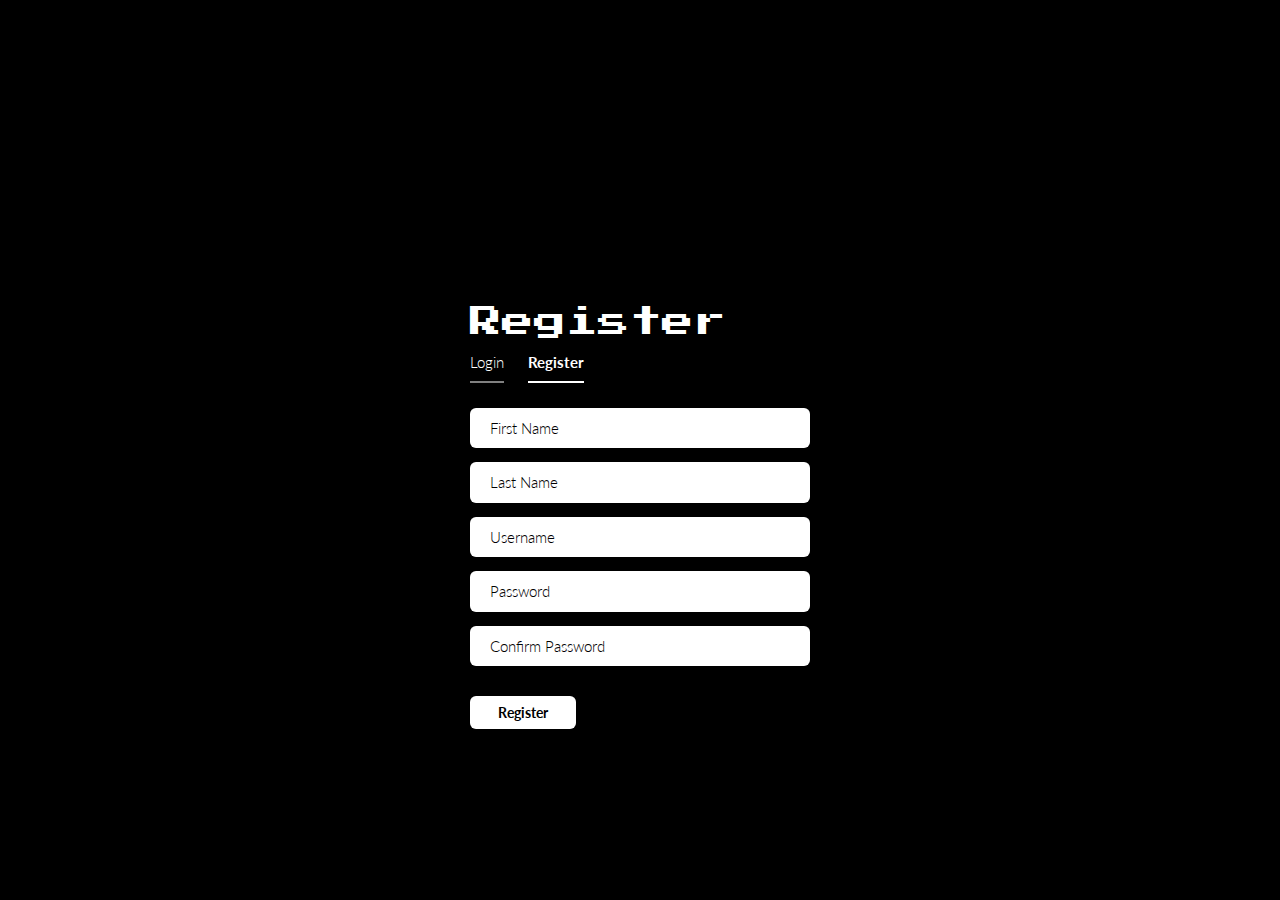
<file: register.html>
<!DOCTYPE html>
<html lang="en">

<head>
    <meta charset="UTF-8">
    <meta name="viewport" content="width=device-width, initial-scale=1.0">
    <title>CSCI 355 Project Registration</title>
    <link rel="stylesheet" type="text/css" href="css/bootstrap.min.css">
    <link rel="stylesheet" type="text/css" href="css/fontawesome-all.min.css">
    <link rel="stylesheet" type="text/css" href="css/iofrm-style.css">
    <link rel="stylesheet" type="text/css" href="css/iofrm-theme2.css">
    <link href="https://fonts.googleapis.com/css2?family=Press+Start+2P&display=swap" rel="stylesheet">
    <script src="//ajax.googleapis.com/ajax/libs/jquery/1.11.0/jquery.min.js"></script>

<!--This is the javascript to check for password on the server-side -->
    <script>
        window.jQuery || document.write('<script src="http://mysite.com/jquery.min.js"><\/script>')
    </script>

    <script>
        function checkPasswordMatch() 
        {
        var password = $("#password").val();
        var confirmPassword = $("#confirmpassword").val();

        if (password != confirmPassword)
            $("#divCheckPasswordMatch").html("Passwords do not match!");
        else
         $("#divCheckPasswordMatch").html("Passwords match.");
        }

        jQuery(document).ready(function () 
        {
            $("#password, #confirmpassword").keyup(checkPasswordMatch);
        });
    </script>
</head>

<body>
    <div class="form-body">
        <div class="row">
            <div class="img-holder">
                <div class="bg"></div>
            </div>
            <div class="col-md-5" style="height:0px;"></div>
            <div class="col-md-5" style="height:0px;"></div>
            <div class="form-holder">
                <div class="form-content">
                    <div class="form-items">

                        <span style="font-family: 'Press Start 2P', cursive; color: white;"><h2>Register</h2></span>
                        <div class="page-links">
                            <a href="login.html">Login</a>
                            <a href="#" class="active">Register</a>
                        </div>
                
                        <form action = "registration.php" method = "POST" name = "register" >
                            <input class="form-control" type="text" name="first_name" placeholder="First Name" required>
                            <input class="form-control" type="text" name="last_name" placeholder="Last Name" required>
                            <input class="form-control" type="text" name="login" placeholder="Username" required>
                            <input class="form-control" type="password" name="password" id = "password" placeholder="Password" required>
                            <input class="form-control" type="password" name="confirmpassword" id = "confirmpassword" placeholder="Confirm Password" onChange = "checkPasswordMatch();" required >
                            <div id = "divCheckPasswordMatch" style = "color: white;" ></div>
                            <div class="form-button">
                                <button id="submit" type="submit" name = "signup" class="ibtn">Register</button>
                            </div>
                        </form>

                    </div>
                </div>
            </div>
        </div>
    </div>
</body>

</html>
</file>
<file: css/iofrm-style.css>
@import url("https://fonts.googleapis.com/css?family=Lato:100,300,400,700,900");

*,
body {
	font-family: "Lato", sans-serif;
	font-weight: 400;
	-webkit-font-smoothing: antialiased;
	text-rendering: optimizeLegibility;
	-moz-osx-font-smoothing: grayscale;
	scroll-behavior: smooth;
}

html,
body {
	height: 100%;
}

.form-body {
	background-color: #0093ff;
	height: 100%;
}

.form-body > .row {
	position: relative;
	margin-left: 0;
	margin-right: 0;
	height: 100%;
}

.img-holder {
	display: inline-block;
	position: absolute;
	top: 0;
	left: 0;
	width: 750px;
	height: 100%;
	overflow: hidden;
	background-color: #000000;
	padding: 60px;
	text-align: center;
}

.img-holder .bg {
	position: absolute;
	left: 0;
	top: 0;
	width: 100%;
	height: 100%;
}

@media (min-height: 700px) {
	.form-content {
		margin-left: 0px;
	}
}

.form-holder {
	margin-left: 550px;
	width: 100%;
}

.form-holder .form-content {
	position: relative;
	text-align: center;
	display: -webkit-box;
	display: -moz-box;
	display: -ms-flexbox;
	display: -webkit-flex;
	display: flex;
	-webkit-justify-content: center;
	justify-content: center;
	-webkit-align-items: center;
	align-items: center;
	padding: 60px;
	min-height: 100%;
}

.form-holder .form-content ::-webkit-input-placeholder {
	color: #526489;
}

.form-holder .form-content :-moz-placeholder {
	color: #526489;
}

.form-holder .form-content ::-moz-placeholder {
	color: #526489;
}

.form-holder .form-content :-ms-input-placeholder {
	color: #526489;
}

.form-control:focus {
	-webkit-box-shadow: none;
	box-shadow: none;
}

.form-control ::-webkit-input-placeholder {
	color: #526489;
}

.form-control :-moz-placeholder {
	color: #526489;
}

.form-control ::-moz-placeholder {
	color: #526489;
}

.form-control :-ms-input-placeholder {
	color: #526489;
}

.form-content {
	position: relative;
	background-color: #0093ff;
}

.form-content .form-group {
	color: #fff;
	font-size: 15px;
	font-weight: 300;
}

.form-content .form-items {
	display: inline-block;
	width: 100%;
	max-width: 340px;
	text-align: left;
	-webkit-transition: all 0.4s ease;
	transition: all 0.4s ease;
}

.form-content h3 {
	color: #fff;
	text-align: left;
	font-size: 24px;
	font-weight: 900;
	margin-bottom: 10px;
}

.form-content h3.form-title {
	margin-bottom: 30px;
}

.form-content p {
	color: #fff;
	text-align: left;
	font-size: 18px;
	font-weight: 300;
	line-height: 20px;
	margin-bottom: 30px;
}

.form-content p.form-subtitle {
	font-size: 16px;
	margin-bottom: 15px;
}

.form-content label {
	color: #fff;
	text-align: left;
	font-size: 15px;
	font-weight: 300;
	line-height: 20px;
	margin-bottom: 10px;
}

.form-content .page-links {
	margin-bottom: 34px;
}

.form-content .page-links a {
	position: relative;
	display: inline-block;
	text-decoration: none;
	color: #fff;
	font-weight: 300;
	font-size: 15px;
	margin-right: 20px;
	-webkit-transition: all 0.3s ease;
	transition: all 0.3s ease;
}

.form-content .page-links a:last-child {
	margin-right: 0;
}

.form-content .page-links a:after {
	position: absolute;
	content: "";
	width: 100%;
	height: 2px;
	left: 0;
	bottom: -10px;
	background-color: rgba(255, 255, 255, 0.5);
	-webkit-transition: all 0.3s ease;
	transition: all 0.3s ease;
}

.form-content .page-links a.active {
	font-weight: 700;
}

.form-content .page-links a.active:after {
	background-color: #fff;
}

.form-content .page-links a:hover:after,
.form-content .page-links a:focus:after {
	background-color: #fff;
}

.form-content input,
.form-content .dropdown-toggle.btn-default {
	width: 100%;
	padding: 9px 20px;
	text-align: left;
	border: 0;
	outline: 0;
	border-radius: 6px;
	background-color: #fff;
	font-size: 15px;
	font-weight: 300;
	color: #8d8d8d;
	-webkit-transition: all 0.3s ease;
	transition: all 0.3s ease;
	margin-bottom: 14px;
}

.form-content input:hover,
.form-content input:focus,
.form-content .dropdown-toggle.btn-default:hover,
.form-content .dropdown-toggle.btn-default:focus {
	border: 0;
	background-color: #ebeff8;
	color: #8d8d8d;
}

.form-content textarea {
	position: static !important;
	width: 100%;
	padding: 8px 20px;
	border-radius: 6px;
	text-align: left;
	background-color: #fff;
	border: 0;
	font-size: 15px;
	font-weight: 300;
	color: #8d8d8d;
	outline: none;
	resize: none;
	height: 120px;
	-webkit-transition: none;
	transition: none;
	margin-bottom: 14px;
}

.form-content textarea:hover,
.form-content textarea:focus {
	border: 0;
	background-color: #ebeff8;
	color: #8d8d8d;
}

.form-content .custom-file {
	margin-bottom: 14px;
}

.form-content .custom-file-label {
	position: absolute;
	padding: 9px 20px;
	text-align: left;
	border: 0;
	outline: 0;
	border-radius: 6px;
	background-color: #fff;
	font-size: 15px;
	font-weight: 300;
	color: #8d8d8d;
	outline: none !important;
	-webkit-box-shadow: none !important;
	box-shadow: none !important;
	-webkit-transition: all 0.3s ease;
	transition: all 0.3s ease;
}

.form-content .custom-file-label:after {
	content: "\f382" !important;
	font-family: Font awesome\5 Free;
	font-style: normal;
	font-weight: 600;
	padding: 0.475rem 0.75rem 0.375rem;
	color: #495057;
	background-color: transparent;
	border-left: 0;
	border-radius: 0;
	-webkit-transition: all 0.3s ease;
	transition: all 0.3s ease;
}

.form-content input[type="checkbox"],
.form-content input[type="radio"] {
	width: auto;
}

.form-content input[type="checkbox"]:not(:checked),
.form-content input[type="checkbox"]:checked,
.form-content input[type="radio"]:not(:checked),
.form-content input[type="radio"]:checked {
	position: absolute;
	left: -9999px;
}

.form-content input[type="checkbox"]:not(:checked) + label,
.form-content input[type="checkbox"]:checked + label,
.form-content input[type="radio"]:not(:checked) + label,
.form-content input[type="radio"]:checked + label {
	position: relative;
	padding-left: 23px;
	cursor: pointer;
	display: inline;
	color: #fff;
	font-size: 15px;
	font-weight: 700;
	margin-left: 0;
	-webkit-transition: all 0.3s ease;
	transition: all 0.3s ease;
	-webkit-touch-callout: none;
	-webkit-user-select: none;
	-khtml-user-select: none;
	-moz-user-select: none;
	-ms-user-select: none;
	user-select: none;
}

.form-content input[type="checkbox"]:checked + label,
.form-content input[type="radio"]:checked + label {
	color: #fff;
}

.form-content input[type="checkbox"]:checked + label:before,
.form-content input[type="radio"]:checked + label:before {
	content: "";
	position: absolute;
	left: 0;
	top: 2px;
	width: 15px;
	height: 15px;
	background: #fff;
	border-radius: 50px;
	border: 0px solid #fff;
	-webkit-transition: all 0.3s ease;
	transition: all 0.3s ease;
}

.form-content input[type="checkbox"]:not(:checked) + label:before,
.form-content input[type="radio"]:not(:checked) + label:before {
	content: "";
	position: absolute;
	left: 0;
	top: 2px;
	width: 15px;
	height: 15px;
	background: transparent;
	border-radius: 50px;
	border: 2px solid #fff;
	-webkit-transition: all 0.3s ease;
	transition: all 0.3s ease;
}

.form-content input[type="checkbox"]:not(:checked) + label:after,
.form-content input[type="radio"]:not(:checked) + label:after {
	opacity: 0;
	-webkit-transform: scale(0);
	-moz-transform: scale(0);
	-ms-transform: scale(0);
	transform: scale(0);
}

.form-content input[type="checkbox"]:disabled + label,
.form-content input[type="radio"]:disabled + label {
	opacity: 0.6;
}

.form-content input[type="checkbox"]:checked + label:after,
.form-content input[type="checkbox"]:not(:checked) + label:after {
	content: "\f00c";
	font-family: "Font Awesome 5 Free";
	font-style: normal;
	font-weight: 600;
	position: absolute;
	top: 3px;
	left: 3px;
	font-size: 9px;
	color: #0093ff;
	line-height: 14px;
	-webkit-transition: all 0.2s ease;
	transition: all 0.2s ease;
}

.form-content input[type="checkbox"]:checked + label:before {
	border-radius: 4px;
}

.form-content input[type="checkbox"]:not(:checked) + label:before {
	border-radius: 4px;
}

.form-content input[type="radio"]:checked + label:after,
.form-content input[type="radio"]:not(:checked) + label:after {
	content: "";
	position: absolute;
	top: 7px;
	left: 5px;
	width: 5px;
	height: 5px;
	border-radius: 20px;
	background-color: #0093ff;
	-webkit-transition: all 0.2s ease;
	transition: all 0.2s ease;
}

.form-content .custom-options {
	display: -webkit-box;
	display: -moz-box;
	display: -ms-flexbox;
	display: -webkit-flex;
	display: flex;
}

.form-content .custom-options input[type="checkbox"],
.form-content .custom-options input[type="radio"] {
	width: auto;
}

.form-content .custom-options input[type="checkbox"]:not(:checked),
.form-content .custom-options input[type="checkbox"]:checked,
.form-content .custom-options input[type="radio"]:not(:checked),
.form-content .custom-options input[type="radio"]:checked {
	position: absolute;
	left: -9999px;
}

.form-content .custom-options input[type="checkbox"]:not(:checked) + label,
.form-content .custom-options input[type="checkbox"]:checked + label,
.form-content .custom-options input[type="radio"]:not(:checked) + label,
.form-content .custom-options input[type="radio"]:checked + label {
	position: relative;
	padding-left: 0;
	cursor: pointer;
	display: inline;
	color: #606060;
	background-color: #f7f7f7;
	font-size: 13px;
	font-weight: 400;
	margin-left: 0;
	border-radius: 5px;
	padding: 4px 10px;
	margin-right: 10px;
	-webkit-transition: all 0.3s ease;
	transition: all 0.3s ease;
	-webkit-touch-callout: none;
	-webkit-user-select: none;
	-khtml-user-select: none;
	-moz-user-select: none;
	-ms-user-select: none;
	user-select: none;
	flex-grow: 1;
	text-align: center;
}

.form-content
	.custom-options
	input[type="checkbox"]:not(:checked)
	+ label:last-child,
.form-content .custom-options input[type="checkbox"]:checked + label:last-child,
.form-content
	.custom-options
	input[type="radio"]:not(:checked)
	+ label:last-child,
.form-content .custom-options input[type="radio"]:checked + label:last-child {
	margin-right: 0;
}

.form-content
	.custom-options
	input[type="checkbox"]:not(:checked)
	+ label:after,
.form-content .custom-options input[type="checkbox"]:checked + label:after,
.form-content .custom-options input[type="radio"]:not(:checked) + label:after,
.form-content .custom-options input[type="radio"]:checked + label:after {
	display: none;
}

.form-content .custom-options input[type="checkbox"]:checked + label,
.form-content .custom-options input[type="radio"]:checked + label {
	color: #fff;
	background-color: #57d38c;
	font-weight: 400;
	-webkit-box-shadow: 0 3px 8px rgba(74, 230, 142, 0.35);
	box-shadow: 0 3px 8px rgba(74, 230, 142, 0.35);
}

.form-content .custom-options input[type="checkbox"]:checked + label:before,
.form-content .custom-options input[type="radio"]:checked + label:before {
	display: none;
}

.form-content
	.custom-options
	input[type="checkbox"]:not(:checked)
	+ label:before,
.form-content .custom-options input[type="radio"]:not(:checked) + label:before {
	display: none;
}

.form-content
	.custom-options
	input[type="checkbox"]:not(:checked)
	+ label:after,
.form-content .custom-options input[type="radio"]:not(:checked) + label:after {
	display: none;
}

.form-content .form-button {
	margin-top: 30px;
	margin-bottom: 25px;
}

.form-content .form-button .ibtn {
	border-radius: 6px;
	border: 0;
	padding: 6px 28px;
	background-color: #fff;
	color: #29a4ff;
	font-size: 14px;
	font-weight: 700;
	text-decoration: none;
	cursor: pointer;
	margin-right: 10px;
	outline: none;
	-webkit-transition: all 0.3s ease;
	transition: all 0.3s ease;
	-webkit-box-shadow: 0 0 0 rgba(0, 0, 0, 0.16);
	box-shadow: 0 0 0 rgba(0, 0, 0, 0.16);
}

.form-content .form-button .ibtn:last-child {
	margin-right: 0;
}

.form-content .form-button .ibtn:hover,
.form-content .form-button .ibtn:focus {
	-webkit-box-shadow: 0 5px 6px rgba(0, 0, 0, 0.16);
	box-shadow: 0 5px 6px rgba(0, 0, 0, 0.16);
}

.form-content .form-button .ibtn.less-padding {
	padding: 6px 15px !important;
}

.form-content .form-button .ibtn.extra-padding {
	font-size: 16px;
	padding: 10px 32px;
}

.form-content .form-button a {
	font-size: 13px;
	font-weight: 700;
	color: #fff;
}

.form-content .form-button.full-width {
	margin-top: 15px;
}

.form-content .form-button.full-width .ibtn {
	width: 100%;
}

.form-content .btn {
	border-radius: 6px;
	padding: 6px 28px;
	font-size: 14px;
	font-weight: 700;
	margin-right: 10px;
	border: 0;
}

.form-content .btn.btn-light {
	color: #b0c2d0;
}

.form-content .btn.btn-light:hover,
.form-content .btn.btn-light:focus {
	color: #a0b6c6;
}

.form-content .btn :last-child {
	margin-right: 0;
}

.form-content form {
	margin-bottom: 30px;
}

.form-content .other-links span {
	font-size: 12px;
	font-weight: 300;
	color: #fff;
	margin-right: 20px;
}

.form-content .other-links a {
	font-size: 12px;
	font-weight: 700;
	color: #fff;
	margin-right: 10px;
}

.form-content .other-links a:last-child {
	margin-right: 0;
}

.form-content .other-links a i {
	display: inline-block;
	width: 25px;
	height: 25px;
	background-color: #000;
	color: #fff;
	border-radius: 25px;
	text-align: center;
	padding-top: 5px;
	font-size: 15px;
	margin: 0 5px;
	-webkit-transition: all 0.3s ease;
	transition: all 0.3s ease;
}

.form-content .other-links a i[class*="fa-twitter"] {
	background-color: #00aced;
}

.form-content .other-links a i[class*="fa-facebook"] {
	background-color: #3b5998;
}

.form-content .other-links a i[class*="fa-youtube"] {
	background-color: #bb0000;
}

.form-content .other-links a i[class*="fa-google"] {
	background-color: #dd4b39;
}

.form-content .other-links a i[class*="fa-linkedin"] {
	background-color: #007bb6;
}

.form-content .other-links a i[class*="fa-instagram"] {
	background-color: #517fa4;
}

.form-content .other-links a i:hover,
.form-content .other-links a i:focus {
	opacity: 0.8;
}

.form-content.form-sm input,
.form-content.form-sm .dropdown-toggle.btn-default {
	padding: 6px 16px;
	margin-bottom: 10px;
	font-size: 14px;
}

.form-content.form-sm textarea {
	padding: 6px 16px;
	margin-bottom: 10px;
	font-size: 14px;
}

.form-content.form-sm .form-button .ibtn {
	padding: 4px 28px;
}

.form-content.form-sm .btn {
	padding: 4px 28px;
}

.form-content .form-sent {
	position: absolute;
	text-align: center;
	opacity: 0;
	pointer-events: none;
	z-index: 1;
	-webkit-transform-origin: center center;
	-moz-transform-origin: center center;
	-ms-transform-origin: center center;
	transform-origin: center center;
	-webkit-transform: scale(0.7) translateX(200px);
	-moz-transform: scale(0.7) translateX(200px);
	-ms-transform: scale(0.7) translateX(200px);
	transform: scale(0.7) translateX(200px);
	-webkit-transition: all 0.4s ease;
	transition: all 0.4s ease;
}

.form-content .form-sent.show-it {
	opacity: 1;
	pointer-events: all;
	z-index: 2;
	-webkit-transform: scale(1) translateX(0);
	-moz-transform: scale(1) translateX(0);
	-ms-transform: scale(1) translateX(0);
	transform: scale(1) translateX(0);
}

.form-content .form-sent.show-it .tick-holder .tick-icon {
	-webkit-animation: tick-anime3 0.7s cubic-bezier(0.34, 1.61, 0.7, 1) 0s
		forwards;
	-moz-animation: tick-anime3 0.7s cubic-bezier(0.34, 1.61, 0.7, 1) 0s forwards;
	-ms-animation: tick-anime3 0.7s cubic-bezier(0.34, 1.61, 0.7, 1) 0s forwards;
	animation: tick-anime3 0.7s cubic-bezier(0.34, 1.61, 0.7, 1) 0s forwards;
}

.form-content .form-sent.show-it .tick-holder .tick-icon:before {
	-webkit-animation: tick-anime1 0.2s linear 0.2s forwards;
	-moz-animation: tick-anime1 0.2s linear 0.2s forwards;
	-ms-animation: tick-anime1 0.2s linear 0.2s forwards;
	animation: tick-anime1 0.2s linear 0.2s forwards;
}

.form-content .form-sent.show-it .tick-holder .tick-icon:after {
	-webkit-animation: tick-anime2 0.4s ease 0.4s forwards;
	-moz-animation: tick-anime2 0.4s ease 0.4s forwards;
	-ms-animation: tick-anime2 0.4s ease 0.4s forwards;
	animation: tick-anime2 0.4s ease 0.4s forwards;
}

.form-content .form-sent .tick-holder {
	text-align: center;
	margin-bottom: 12px;
}

.form-content .form-sent .tick-holder .tick-icon {
	position: relative;
	display: inline-block;
	width: 40px;
	height: 40px;
	border-radius: 40px;
	background-color: rgba(255, 255, 255, 0);
	-webkit-transform: rotate(35deg) scale(2);
	-moz-transform: rotate(35deg) scale(2);
	-ms-transform: rotate(35deg) scale(2);
	transform: rotate(35deg) scale(2);
	-webkit-transform-origin: center center;
	-moz-transform-origin: center center;
	-ms-transform-origin: center center;
	transform-origin: center center;
}

.form-content .form-sent .tick-holder .tick-icon:before {
	content: "";
	position: absolute;
	background-color: #fff;
	width: 10px;
	height: 2px;
	top: 28px;
	left: 14px;
	border-radius: 2px;
	-webkit-transform-origin: left center;
	-moz-transform-origin: left center;
	-ms-transform-origin: left center;
	transform-origin: left center;
	-webkit-transform: scaleX(0);
	-moz-transform: scaleX(0);
	-ms-transform: scaleX(0);
	transform: scaleX(0);
}

.form-content .form-sent .tick-holder .tick-icon:after {
	content: "";
	position: absolute;
	background-color: #fff;
	width: 2px;
	height: 20px;
	top: 9px;
	left: 22px;
	border-radius: 2px;
	-webkit-transform-origin: center bottom;
	-moz-transform-origin: center bottom;
	-ms-transform-origin: center bottom;
	transform-origin: center bottom;
	-webkit-transform: scaleY(0);
	-moz-transform: scaleY(0);
	-ms-transform: scaleY(0);
	transform: scaleY(0);
}

.form-content .form-sent h3 {
	text-align: center;
	color: #fff;
}

.form-content .form-sent p {
	text-align: center;
	color: #fff;
	font-size: 15px;
	opacity: 0.8;
	margin-bottom: 20px;
}

.form-content .form-sent .info-holder {
	font-size: 12px;
	font-weight: 700;
	color: #fff;
	border-top: 1px solid rgba(255, 255, 255, 0.5);
	padding: 10px;
	margin-top: 60px;
}

.form-content .form-sent .info-holder span {
	font-size: 12px;
	font-weight: 700;
	color: #fff;
	opacity: 0.6;
}

.form-content .form-sent .info-holder a {
	font-size: 12px;
	font-weight: 700;
	color: #fff;
	opacity: 0.9;
}

.form-content .hide-it {
	opacity: 0;
	z-index: 1;
	pointer-events: none;
	-webkit-transform-origin: center center;
	-moz-transform-origin: center center;
	-ms-transform-origin: center center;
	transform-origin: center center;
	-webkit-transform: scale(0.7) translateX(-200px);
	-moz-transform: scale(0.7) translateX(-200px);
	-ms-transform: scale(0.7) translateX(-200px);
	transform: scale(0.7) translateX(-200px);
}

.form-content .row {
	margin-right: -6px;
	margin-left: -6px;
}

.form-content .row.top-padding {
	padding-top: 30px;
}

.form-content .row.top-padding .form-button {
	margin-top: 0;
}

.form-content .row .col {
	padding-right: 6px;
	padding-left: 6px;
}

.input-with-ccicon {
	position: relative;
	display: inline-block;
	width: 100%;
}

.input-with-ccicon #ccicon {
	position: absolute;
	right: 0.6rem;
	top: 0.55rem;
	font-size: 1.6rem;
}

.input-with-ccicon #ccicon[class*="visa"] {
	color: #3744a2;
}

.input-with-ccicon #ccicon[class*="amex"] {
	color: #1d8bd4;
}

.input-with-ccicon #ccicon[class*="diners-club"] {
	color: #1d72d4;
}

.input-with-ccicon #ccicon[class*="mastercard"] {
	color: #e42613;
}

.input-with-ccicon #ccicon[class*="discover"] {
	color: #ef940b;
}

.input-with-ccicon input {
	padding-right: 45px;
}

.nav-tabs {
	border-bottom: 0;
	margin-bottom: 2.2rem;
}

.nav-tabs .nav-item .nav-link {
	position: relative;
	border: 0;
	font-weight: 300;
	padding: 0.5rem 0;
	margin-right: 1.2rem;
	text-align: center;
	color: #000;
	background-color: transparent;
	-webkit-transition: all 0.3s ease;
	transition: all 0.3s ease;
}

.nav-tabs .nav-item .nav-link:before {
	content: "";
	position: absolute;
	left: 0;
	bottom: -3px;
	width: 100%;
	height: 2px;
	background-color: #dedede;
	-webkit-transition: all 0.3s ease;
	transition: all 0.3s ease;
}

.nav-tabs .nav-item .nav-link.active {
	font-weight: 700;
}

.nav-tabs .nav-item .nav-link.active:before {
	height: 3px;
	background-color: #57d38c;
}

.form-subtitle {
	font-size: 19px;
	font-weight: 300;
	color: #fff;
	margin-bottom: 1rem;
}

.inline-el-holder .inline-el {
	display: inline-block;
	margin-right: 1.3rem;
}

.rad-with-details {
	margin-bottom: 1rem;
}

.rad-with-details .more-info {
	color: #fff;
	font-size: 14px;
	font-weight: 300;
	margin-top: 0.3rem;
}

.separator {
	border-top: 1px solid #c7c7c7;
	margin-top: 1rem;
	margin-bottom: 2rem;
}

input.sm-content {
	max-width: 110px;
}

.form-body.on-top .website-logo {
	position: absolute;
}

.form-body.on-top .img-holder {
	display: block;
	position: relative;
	width: 100%;
	min-height: initial;
	height: initial;
	overflow: initial;
	padding: 40px;
}

.form-body.on-top .img-holder .info-holder.simple-info h3 {
	margin-bottom: 16px;
}

.form-body.on-top .img-holder .info-holder.simple-info p {
	margin-bottom: 10px;
}

.form-body.on-top .img-holder .info-holder.simple-info img {
	margin-bottom: 20px;
}

.form-body.on-top .form-holder {
	margin-left: 0;
}

@keyframes tick-anime1 {
	0% {
		-webkit-transform: scaleX(0);
		-moz-transform: scaleX(0);
		-ms-transform: scaleX(0);
		transform: scaleX(0);
	}

	100% {
		-webkit-transform: scaleX(1);
		-moz-transform: scaleX(1);
		-ms-transform: scaleX(1);
		transform: scaleX(1);
	}
}

@keyframes tick-anime2 {
	0% {
		-webkit-transform: scaleY(0);
		-moz-transform: scaleY(0);
		-ms-transform: scaleY(0);
		transform: scaleY(0);
	}

	100% {
		-webkit-transform: scaleY(1);
		-moz-transform: scaleY(1);
		-ms-transform: scaleY(1);
		transform: scaleY(1);
	}
}

@keyframes tick-anime3 {
	0% {
		background-color: rgba(255, 255, 255, 0);
		-webkit-transform: rotate(35deg) scale(2);
		-moz-transform: rotate(35deg) scale(2);
		-ms-transform: rotate(35deg) scale(2);
		transform: rotate(35deg) scale(2);
	}

	100% {
		background-color: rgba(255, 255, 255, 0.2);
		-webkit-transform: rotate(45deg) scale(1);
		-moz-transform: rotate(45deg) scale(1);
		-ms-transform: rotate(45deg) scale(1);
		transform: rotate(45deg) scale(1);
	}
}

@keyframes c-tick-anime3 {
	0% {
		background-color: rgba(233, 253, 214, 0);
		-webkit-transform: rotate(35deg) scale(2);
		-moz-transform: rotate(35deg) scale(2);
		-ms-transform: rotate(35deg) scale(2);
		transform: rotate(35deg) scale(2);
	}

	100% {
		background-color: #e9fdd6;
		-webkit-transform: rotate(45deg) scale(1);
		-moz-transform: rotate(45deg) scale(1);
		-ms-transform: rotate(45deg) scale(1);
		transform: rotate(45deg) scale(1);
	}
}

.alert {
	position: relative;
	padding: 6px 12px;
	border: 1px solid #000;
	color: #000000;
	font-size: 13px;
	font-weight: 700;
}

.alert a,
.alert a.alert-link {
	font-weight: 700;
	color: #000000;
}

.alert p {
	font-size: 13px;
	font-weight: 700;
	margin-bottom: 18px;
}

.alert.alert-primary {
	background-color: #e2f0ff;
	border-color: #3a86d6;
}

.alert.alert-primary hr {
	border-top-color: #3a86d6;
}

.alert.alert-secondary {
	background-color: #f0f0f0;
	border-color: #8e9396;
}

.alert.alert-secondary hr {
	border-top-color: #8e9396;
}

.alert.alert-success {
	background-color: #f7fff0;
	border-color: #8ccb57;
}

.alert.alert-success hr {
	border-top-color: #8ccb57;
}

.alert.alert-danger {
	background-color: #fffafa;
	border-color: #f55050;
}

.alert.alert-danger hr {
	border-top-color: #f55050;
}

.alert.alert-warning {
	background-color: #fff8e1;
	border-color: #f1cb4b;
}

.alert.alert-warning hr {
	border-top-color: #f1cb4b;
}

.alert.alert-info {
	background-color: #dcedf1;
	border-color: #42bfdb;
}

.alert.alert-info hr {
	border-top-color: #42bfdb;
}

.alert.alert-light {
	background-color: #fefefe;
	border-color: #a7a4a4;
}

.alert.alert-light hr {
	border-top-color: #a7a4a4;
}

.alert.alert-dark {
	background-color: #d6d8d9;
	border-color: #525557;
}

.alert.alert-dark hr {
	border-top-color: #525557;
}

.alert.with-icon {
	padding-left: 32px;
}

.alert.with-icon[class*="alert-"]:before {
	position: absolute;
	font-family: "Font Awesome 5 Free";
	font-style: normal;
	font-weight: 600;
	top: 7px;
	left: 7px;
	width: 20px;
	font-size: 12px;
	text-align: center;
}

.alert.with-icon.alert-primary:before {
	content: "\f12a";
	color: #3a86d6;
}

.alert.with-icon.alert-secondary:before {
	content: "\f12a";
	color: #8e9396;
}

.alert.with-icon.alert-success:before {
	content: "\f00c";
	color: #8ccb57;
}

.alert.with-icon.alert-danger:before {
	content: "\f071";
	color: #f55050;
}

.alert.with-icon.alert-warning:before {
	content: "\f06a";
	color: #f1cb4b;
}

.alert.with-icon.alert-info:before {
	content: "\f129";
	color: #42bfdb;
}

.alert.with-icon.alert-light:before {
	content: "\f12a";
	color: #a7a4a4;
}

.alert.with-icon.alert-dark:before {
	content: "\f12a";
	color: #525557;
}

.alert .close {
	color: #727272;
	font-size: 0.9rem;
	padding: 3px;
	outline: none;
}

.alert .close span {
	color: #727272;
}

.form-body.without-side .website-logo {
	top: 70px;
	left: 50%;
	margin-left: -50px;
	right: initial;
	bottom: initial;
	display: inline-block;
}

.form-body.without-side .website-logo-inside .logo {
	background-image: url("../images/logo-dark.svg");
}

.form-body.without-side .form-holder .form-content ::-webkit-input-placeholder {
	color: #000;
}

.form-body.without-side .form-holder .form-content :-moz-placeholder {
	color: #000;
}

.form-body.without-side .form-holder .form-content ::-moz-placeholder {
	color: #000;
}

.form-body.without-side .form-holder .form-content :-ms-input-placeholder {
	color: #000;
}

.form-body.without-side h3 {
	color: #000;
}

.form-body.without-side p {
	color: #000;
}

.form-body.without-side label {
	color: #000;
}

.form-body.without-side .img-holder {
	z-index: 0;
	width: 100%;
	overflow: hidden;
}

.form-body.without-side .img-holder .info-holder img {
	display: none;
	max-width: 534px;
	-webkit-animation: zoom-in-img 50s linear 0s infinite;
	-moz-animation: zoom-in-img 50s linear 0s infinite;
	-ms-animation: zoom-in-img 50s linear 0s infinite;
	animation: zoom-in-img 50s linear 0s infinite;
	-webkit-transform-origin: center center;
	-moz-transform-origin: center center;
	-ms-transform-origin: center center;
	transform-origin: center center;
	-webkit-transform: scale(1);
	-moz-transform: scale(1);
	-ms-transform: scale(1);
	transform: scale(1);
}

.form-body.without-side .form-holder {
	margin-left: 0;
}

.form-body.without-side .form-holder .form-content {
	background-color: transparent;
}

.form-body.without-side .form-content {
	padding: 125px 60px 60px;
	-webkit-perspective: 800px;
	-moz-perspective: 800px;
	-ms-perspective: 800px;
	perspective: 800px;
}

.form-body.without-side .form-content .form-items {
	padding: 35px 30px;
	border-radius: 10px;
	background-color: #fff;
	-webkit-box-shadow: 0 6px 15px rgba(0, 0, 0, 0.16);
	box-shadow: 0 6px 15px rgba(0, 0, 0, 0.16);
}

.form-body.without-side .form-content .form-items form {
	margin-bottom: 0;
}

.form-body.without-side .form-content .form-items .other-links {
	margin-top: 38px;
	margin-bottom: 30px;
}

.form-body.without-side .form-content .form-items .other-links .text {
	font-size: 13px;
	font-weight: 300;
	color: #000;
	margin-bottom: 15px;
}

.form-body.without-side .form-content .form-items .other-links a {
	display: inline-block;
	padding: 5px;
	border-radius: 2px;
	color: #000;
	background-color: #f7f7f7;
}

.form-body.without-side .form-content .form-items .other-links a i {
	width: 18px;
	height: 18px;
	font-size: 9px;
	margin-left: 0;
}

.form-body.without-side .form-content .form-items .page-links {
	margin-bottom: 0;
}

.form-body.without-side .form-content .form-items .page-links a {
	font-weight: 700;
}

.form-body.without-side .form-content .form-items .page-links a:after {
	bottom: -3px;
}

.form-body.without-side .form-content .page-links a {
	color: #000;
}

.form-body.without-side .form-content .page-links a:after {
	background-color: rgba(222, 222, 222, 0.7);
}

.form-body.without-side .form-content .page-links a.active:after,
.form-body.without-side .form-content .page-links a:hover:after,
.form-body.without-side .form-content .page-links a:focus:after {
	background-color: #0092fe;
}

.form-body.without-side .form-content input,
.form-body.without-side .form-content .dropdown-toggle.btn-default {
	border: 0;
	background-color: #f7f7f7;
	color: #000000;
}

.form-body.without-side .form-content input:hover,
.form-body.without-side .form-content input:focus,
.form-body.without-side .form-content .dropdown-toggle.btn-default:hover,
.form-body.without-side .form-content .dropdown-toggle.btn-default:focus {
	border: 0;
	background-color: #eaeaea;
	color: #000000;
}

.form-body.without-side .form-content textarea {
	background-color: #f7f7f7;
	border: 0;
	color: #000000;
}

.form-body.without-side .form-content textarea:hover,
.form-body.without-side .form-content textarea:focus {
	border: 0;
	background-color: #eaeaea;
	color: #000000;
}

.form-body.without-side
	.form-content
	input[type="checkbox"]:not(:checked)
	+ label,
.form-body.without-side .form-content input[type="checkbox"]:checked + label,
.form-body.without-side .form-content input[type="radio"]:not(:checked) + label,
.form-body.without-side .form-content input[type="radio"]:checked + label {
	color: #000;
}

.form-body.without-side .form-content input[type="checkbox"]:checked + label,
.form-body.without-side .form-content input[type="radio"]:checked + label {
	color: #000;
}

.form-body.without-side
	.form-content
	input[type="checkbox"]:checked
	+ label:before,
.form-body.without-side
	.form-content
	input[type="radio"]:checked
	+ label:before {
	background: #000;
	border: 0px solid #000;
}

.form-body.without-side
	.form-content
	input[type="checkbox"]:not(:checked)
	+ label:before,
.form-body.without-side
	.form-content
	input[type="radio"]:not(:checked)
	+ label:before {
	background: transparent;
	border: 2px solid #000;
}

.form-body.without-side
	.form-content
	input[type="checkbox"]:not(:checked)
	+ label:after,
.form-body.without-side
	.form-content
	input[type="checkbox"]:checked
	+ label:after {
	color: #fff;
}

.form-body.without-side
	.form-content
	input[type="radio"]:not(:checked)
	+ label:after,
.form-body.without-side
	.form-content
	input[type="radio"]:checked
	+ label:after {
	background-color: #fff;
}

.form-body.without-side
	.form-content
	.custom-options
	input[type="checkbox"]:not(:checked)
	+ label,
.form-body.without-side
	.form-content
	.custom-options
	input[type="checkbox"]:checked
	+ label,
.form-body.without-side
	.form-content
	.custom-options
	input[type="radio"]:not(:checked)
	+ label,
.form-body.without-side
	.form-content
	.custom-options
	input[type="radio"]:checked
	+ label {
	color: #606060;
	background-color: #f7f7f7;
}

.form-body.without-side
	.form-content
	.custom-options
	input[type="checkbox"]:checked
	+ label,
.form-body.without-side
	.form-content
	.custom-options
	input[type="radio"]:checked
	+ label {
	color: #fff;
	background-color: #57d38c;
	-webkit-box-shadow: 0 3px 8px rgba(74, 230, 142, 0.35);
	box-shadow: 0 3px 8px rgba(74, 230, 142, 0.35);
}

.form-body.without-side .form-content .form-button {
	margin-bottom: 0;
}

.form-body.without-side .form-content .form-button .ibtn {
	background-color: #29a4ff;
	color: #fff;
	-webkit-box-shadow: 0 0 0 rgba(0, 0, 0, 0.16);
	box-shadow: 0 0 0 rgba(0, 0, 0, 0.16);
}

.form-body.without-side .form-content .form-button .ibtn:hover,
.form-body.without-side .form-content .form-button .ibtn:focus {
	-webkit-box-shadow: 0 5px 6px rgba(0, 0, 0, 0.16);
	box-shadow: 0 5px 6px rgba(0, 0, 0, 0.16);
}

.form-body.without-side .form-content .form-button a {
	font-weight: 300;
	color: #000;
}

.form-body.without-side .form-content .form-sent {
	padding: 35px 30px;
	border-radius: 10px;
	background-color: #fff;
	-webkit-box-shadow: 0 6px 15px rgba(0, 0, 0, 0.16);
	box-shadow: 0 6px 15px rgba(0, 0, 0, 0.16);
	-webkit-transform: rotateY(-180deg);
	-moz-transform: rotateY(-180deg);
	-ms-transform: rotateY(-180deg);
	transform: rotateY(-180deg);
}

.form-body.without-side .form-content .form-sent.show-it {
	-webkit-transform: rotateY(0deg);
	-moz-transform: rotateY(0deg);
	-ms-transform: rotateY(0deg);
	transform: rotateY(0deg);
}

.form-body.without-side .form-content .form-sent .tick-holder .tick-icon {
	-webkit-animation: c-tick-anime3 0.7s cubic-bezier(0.34, 1.61, 0.7, 1) 0s
		forwards;
	-moz-animation: c-tick-anime3 0.7s cubic-bezier(0.34, 1.61, 0.7, 1) 0s
		forwards;
	-ms-animation: c-tick-anime3 0.7s cubic-bezier(0.34, 1.61, 0.7, 1) 0s forwards;
	animation: c-tick-anime3 0.7s cubic-bezier(0.34, 1.61, 0.7, 1) 0s forwards;
	background-color: rgba(233, 253, 214, 0);
}

.form-body.without-side
	.form-content
	.form-sent
	.tick-holder
	.tick-icon:before {
	background-color: #8ccb57;
}

.form-body.without-side .form-content .form-sent .tick-holder .tick-icon:after {
	background-color: #8ccb57;
}

.form-body.without-side .form-content .form-sent h3 {
	color: #000;
}

.form-body.without-side .form-content .form-sent p {
	color: #000;
}

.form-body.without-side .form-content .form-sent .info-holder {
	border-top: 1px solid rgba(0, 0, 0, 0.5);
}

.form-body.without-side .form-content .form-sent .info-holder span {
	color: #000;
}

.form-body.without-side .form-content .form-sent .info-holder a {
	color: #000;
}

.form-body.without-side .form-content .hide-it {
	-webkit-transform: rotateY(180deg);
	-moz-transform: rotateY(180deg);
	-ms-transform: rotateY(180deg);
	transform: rotateY(180deg);
}

@keyframes zoom-in-img {
	0% {
		-webkit-transform: scale(1);
		-moz-transform: scale(1);
		-ms-transform: scale(1);
		transform: scale(1);
	}

	50% {
		-webkit-transform: scale(1.15);
		-moz-transform: scale(1.15);
		-ms-transform: scale(1.15);
		transform: scale(1.15);
	}

	100% {
		-webkit-transform: scale(1);
		-moz-transform: scale(1);
		-ms-transform: scale(1);
		transform: scale(1);
	}
}

/* -----------------------------------
    2 - Responsive Styles
------------------------------------*/
@media (max-width: 992px) {
	.img-holder {
		display: none;
	}

	.form-holder {
		margin-left: 0;
	}

	.form-holder .form-content {
		padding: 10px 35px 60px;
	}

	.form-body.on-top .form-holder .form-content,
	.form-body.on-top-mobile .form-holder .form-content {
		padding: 60px;
	}

	.website-logo {
		position: relative;
		top: 50px;
		left: 50px;
		right: initial;
		bottom: initial;
	}

	.website-logo .logo {
		background-image: url("../images/logo-light.svg");
	}

	.form-body.without-side .img-holder {
		display: inline-block;
	}

	.form-body.without-side .website-logo .logo {
		background-image: url("../images/logo-light.svg");
	}

	.form-body.without-side .form-holder .form-content {
		padding: 125px 30px 60px;
	}

	.form-body.on-top-mobile .website-logo {
		position: absolute;
	}

	.form-body.on-top-mobile .img-holder {
		display: block;
		position: relative;
		width: 100%;
		min-height: initial;
		height: initial;
		overflow: initial;
		padding: 40px;
	}

	.form-body.on-top-mobile .img-holder .info-holder.simple-info h3 {
		margin-bottom: 16px;
	}

	.form-body.on-top-mobile .img-holder .info-holder.simple-info p {
		margin-bottom: 10px;
	}

	.form-body.on-top-mobile .img-holder .info-holder.simple-info img {
		margin-bottom: 20px;
	}

	.form-body.on-top-mobile .form-holder {
		margin-left: 0;
	}
	.form-content {
		margin-left: 0px;
	}
}

@media (max-width: 575px) {
	.form-body.on-top .img-holder,
	.form-body.on-top-mobile .img-holder {
		padding: 90px 40px 40px;
	}

	.form-content .row.top-padding .form-button {
		text-align: left !important;
		margin-top: 30px;
	}
	.form-content {
		margin-left: 0px;
	}
}
</file>
<file: css/iofrm-theme2.css>
.form-body {
	background-color: black;
}

/*.img-holder {
	width: 750px;
	background-color: #000000;
	border-top-right-radius: 10%;
	border-bottom-right-radius: 10%;
}*/
.abt {
	margin-top: 25px;
	height: 70px;
}
.abt a {
	color: white;
	font-weight: bold;
	background-color: black;
	border: 4px solid white;
	border-radius: 10px;
	padding: 8px 18px 12px 18px;
	text-decoration: none;
}
.abt a:hover {
	color: black;
	background-color: white;
}
/*.img-holder .bg {
	opacity: 1;
	background-image: url("php.png");
	background-size: cover;
	background-repeat: no-repeat;
	background-position: right;
}*/

.form-holder {
	margin: auto
}

.form-holder .form-content ::-webkit-input-placeholder {
	color: black;
}

.form-holder .form-content :-moz-placeholder {
	color: black;
}

.form-holder .form-content ::-moz-placeholder {
	color: black;
}

.form-holder .form-content :-ms-input-placeholder {
	color: black;
}

.form-content {
	background-color: black;
	margin: auto
}

.form-content .form-group {
	color: #fff;
}

.form-content .form-items {
	max-width: 340px;
	text-align: left;
}

.form-content h3 {
	color: #fff;
	text-align: left;
}

.form-content p {
	color: #fff;
	text-align: left;
}

.form-content label {
	color: #fff;
	text-align: left;
}

.form-content .page-links a {
	color: #fff;
}

.form-content .page-links a:after {
	background-color: rgba(255, 255, 255, 0.5);
}

.form-content .page-links a.active:after {
	background-color: #fff;
}

.form-content .page-links a:hover:after,
.form-content .page-links a:focus:after {
	background-color: #fff;
}

.form-content input,
.form-content .dropdown-toggle.btn-default {
	border: 0;
	background-color: white;
	color: black;
}

.form-content input:hover,
.form-content input:focus,
.form-content .dropdown-toggle.btn-default:hover,
.form-content .dropdown-toggle.btn-default:focus {
	border: 0;
	background-color: #fff;
	color: #000;
}

.form-content textarea {
	border: 0;
	background-color: #445867;
	color: #dedbdb;
}

.form-content textarea:hover,
.form-content textarea:focus {
	border: 0;
	background-color: #fff;
	color: #000;
}

.form-content .custom-file-label {
	border: 0;
	background-color: #445867;
	color: #dedbdb;
}

.form-content .custom-file-label:after {
	color: #fff;
}

.form-content .custom-file:hover .custom-file-label,
.form-content .custom-file:focus .custom-file-label {
	border: 0;
	background-color: #fff;
	color: #000;
}

.form-content input[type="checkbox"]:not(:checked) + label,
.form-content input[type="checkbox"]:checked + label,
.form-content input[type="radio"]:not(:checked) + label,
.form-content input[type="radio"]:checked + label {
	color: #fff;
	font-weight: 700;
}

.form-content input[type="checkbox"]:checked + label,
.form-content input[type="radio"]:checked + label {
	color: #fff;
}

.form-content input[type="checkbox"]:checked + label:before,
.form-content input[type="radio"]:checked + label:before {
	background: #fff;
	border: 0px solid #fff;
}

.form-content input[type="checkbox"]:not(:checked) + label:before,
.form-content input[type="radio"]:not(:checked) + label:before {
	background: transparent;
	border: 2px solid #fff;
}

.form-content input[type="checkbox"]:not(:checked) + label:after,
.form-content input[type="checkbox"]:checked + label:after {
	color: black;
}

.form-content input[type="radio"]:not(:checked) + label:after,
.form-content input[type="radio"]:checked + label:after {
	background-color: black;
}

.form-content .custom-options input[type="checkbox"]:not(:checked) + label,
.form-content .custom-options input[type="checkbox"]:checked + label,
.form-content .custom-options input[type="radio"]:not(:checked) + label,
.form-content .custom-options input[type="radio"]:checked + label {
	color: #606060;
	background-color: #f7f7f7;
}

.form-content .custom-options input[type="checkbox"]:checked + label,
.form-content .custom-options input[type="radio"]:checked + label {
	color: #fff;
	background-color: #57d38c;
	-webkit-box-shadow: 0 3px 8px rgba(0, 0, 0, 0.16);
	box-shadow: 0 3px 8px rgba(0, 0, 0, 0.16);
}

.form-content .form-button .ibtn {
	background-color: #fff;
	color: black;
	-webkit-box-shadow: 0 0 0 rgba(0, 0, 0, 0.16);
	box-shadow: 0 0 0 rgba(0, 0, 0, 0.16);
}

.form-content .form-button .ibtn:hover,
.form-content .form-button .ibtn:focus {
	-webkit-box-shadow: 0 5px 6px rgba(0, 0, 0, 0.16);
	box-shadow: 0 5px 6px rgba(0, 0, 0, 0.16);
}

.form-content .form-button a {
	color: #fff;
}

.form-content .other-links span {
	color: #fff;
}

.form-content .other-links a {
	color: #fff;
}

.form-content .form-sent .tick-holder .tick-icon {
	background-color: rgba(14, 30, 41, 0);
}

.form-content .form-sent .tick-holder .tick-icon:before {
	background-color: #8ccb57;
}

.form-content .form-sent .tick-holder .tick-icon:after {
	background-color: #8ccb57;
}

.form-content .form-sent h3 {
	color: #fff;
}

.form-content .form-sent p {
	color: #fff;
}

.form-content .form-sent .info-holder {
	color: #fff;
	border-top: 1px solid rgba(255, 255, 255, 0.5);
}

.form-content .form-sent .info-holder span {
	color: #fff;
}

.form-content .form-sent .info-holder a {
	color: #fff;
}

@keyframes tick-anime3 {
	0% {
		background-color: rgba(14, 30, 41, 0);
		-webkit-transform: rotate(35deg) scale(2);
		-moz-transform: rotate(35deg) scale(2);
		-ms-transform: rotate(35deg) scale(2);
		transform: rotate(35deg) scale(2);
	}

	100% {
		background-color: #0e1e29;
		-webkit-transform: rotate(45deg) scale(1);
		-moz-transform: rotate(45deg) scale(1);
		-ms-transform: rotate(45deg) scale(1);
		transform: rotate(45deg) scale(1);
	}
}

.form-subtitle {
	color: #fff;
}

.rad-with-details .more-info {
	color: #fff;
}

/* -----------------------------------
    2 - Responsive Styles
------------------------------------*/
@media (max-width: 992px) {
	.form-holder {
		margin-left: 0;
	}
	.form-content {
		margin-left: 0px;
	}
}
.anim h1 {
	color: black;
	font-size: 55px;
	font-weight: bold;
	font-family: "Roboto Slab", serif;
}
.anim p {
	font-size: 25px;
	font-family: "Work Sans", sans-serif;
}
.main1 {
	width: 100%;
	box-sizing: border-box;
	padding-left: 16px;
	padding-right: 16px;
	max-width: 1408px;
	margin-left: auto;
	margin-right: auto;
	display: -webkit-box;
	display: -webkit-flex;
	display: -ms-flexbox;
	display: flex;
	-webkit-flex-wrap: wrap;
	-ms-flex-wrap: wrap;
	flex-wrap: wrap;
}
.main2 {
	box-sizing: border-box;
	padding-left: 16px;
	padding-right: 16px;
	width: 100%;
	margin-left: 0%;
	-webkit-order: 0;
	-ms-flex-order: 0;
	order: 0;
}
.main3 {
	position: relative;
	height: 640px;
}
.main4 {
	position: absolute;
	top: 0px;
	left: 0px;
	width: 100%;
	min-width: 800px;
	max-width: 1280px;
	height: 640px;
	transform-origin: 0px 0px;
}
.main5 {
	position: absolute;
	top: 0;
	left: 63%;
	bottom: 0;
	width: 100%;
	height: 100%;
	-webkit-transform: translateX(-60%);
	-ms-transform: translateX(-60%);
	transform: translateX(-60%);
	background-image: url("../images/i1.jpg");
	background-size: cover;
	-webkit-transition: opacity 600ms ease;
	transition: opacity 600ms ease;
	background-position: center center;
}
.main6 {
	width: 192px;
	height: 192px;
	position: absolute;
	left: 299px;
	top: 129px;
	-webkit-transform: rotate(-30deg);
	-ms-transform: rotate(-30deg);
	transform: rotate(-30deg);
}
.main7 {
	width: 192px;
	height: 192px;
	position: absolute;
	left: 858px;
	top: 209px;
	-webkit-transform: rotate(45deg);
	-ms-transform: rotate(45deg);
	transform: rotate(45deg);
}
.main8 {
	width: 192px;
	height: 192px;
	position: absolute;
	left: 687px;
	top: 298px;
	-webkit-transform: rotate(-9deg);
	-ms-transform: rotate(-9deg);
	transform: rotate(-9deg);
}
.main9 {
	width: 192px;
	height: 192px;
	position: absolute;
	left: 413px;
	top: 327px;
	-webkit-transform: rotate(1deg);
	-ms-transform: rotate(1deg);
	transform: rotate(1deg);
}
.main10 {
	width: 256px;
	height: 256px;
	position: absolute;
	left: 799px;
	top: 286px;
	-webkit-transform: rotate(-80deg);
	-ms-transform: rotate(-80deg);
	transform: rotate(-80deg);
}
.main11 {
	width: 256px;
	height: 256px;
	position: absolute;
	left: 240px;
	top: 14px;
	-webkit-transform: rotate(120deg);
	-ms-transform: rotate(120deg);
	transform: rotate(120deg);
}
.anim1 {
	position: absolute;
	top: 0;
	right: 0;
	bottom: 0;
	left: 0;
	-webkit-animation-name: animation-1;
	animation-name: animation-1;
	-webkit-animation-timing-function: ease-out;
	animation-timing-function: ease-out;
	-webkit-animation-duration: 9600ms;
	animation-duration: 9600ms;
	-webkit-animation-iteration-count: infinite;
	animation-iteration-count: infinite;
	-webkit-transform-origin: center center;
	-ms-transform-origin: center center;
	transform-origin: center center;
	opacity: 0;
	-webkit-transform: scale(1);
	-ms-transform: scale(1);
	transform: scale(1);
	background-image: url("../images/1.png");
	background-size: cover;
}
@keyframes animation-1 {
	0% {
		opacity: 1;
		-webkit-transform: scale3d(0, 0, 1);
		-ms-transform: scale3d(0, 0, 1);
		transform: scale3d(0, 0, 1);
	}
	25%,
	100% {
		opacity: 0;
		-webkit-transform: scale3d(1, 1, 1);
		-ms-transform: scale3d(1, 1, 1);
		transform: scale3d(1, 1, 1);
	}
}
.anim2 {
	position: absolute;
	top: 0;
	right: 0;
	bottom: 0;
	left: 0;
	-webkit-animation-name: animation-2;
	animation-name: animation-2;
	-webkit-animation-timing-function: ease-out;
	animation-timing-function: ease-out;
	-webkit-animation-duration: 19200ms;
	animation-duration: 19200ms;
	-webkit-animation-iteration-count: infinite;
	animation-iteration-count: infinite;
	-webkit-transform-origin: center center;
	-ms-transform-origin: center center;
	transform-origin: center center;
	opacity: 0;
	-webkit-transform: scale(1);
	-ms-transform: scale(1);
	transform: scale(1);
	background-image: url("../images/2.png");
	background-size: cover;
}
@keyframes animation-2 {
	0% {
		opacity: 1;
		-webkit-transform: scale3d(0, 0, 1);
		-ms-transform: scale3d(0, 0, 1);
		transform: scale3d(0, 0, 1);
	}
	12.5%,
	100% {
		opacity: 0;
		-webkit-transform: scale3d(1, 1, 1);
		-ms-transform: scale3d(1, 1, 1);
		transform: scale3d(1, 1, 1);
	}
}
@media (min-width: 300px) and (max-width: 640px) {
	.main3 {
		padding-top: 80%;
	}
	.main4 {
		transform: scale3d(0.37, 0.37, 1);
	}
}
</file>
